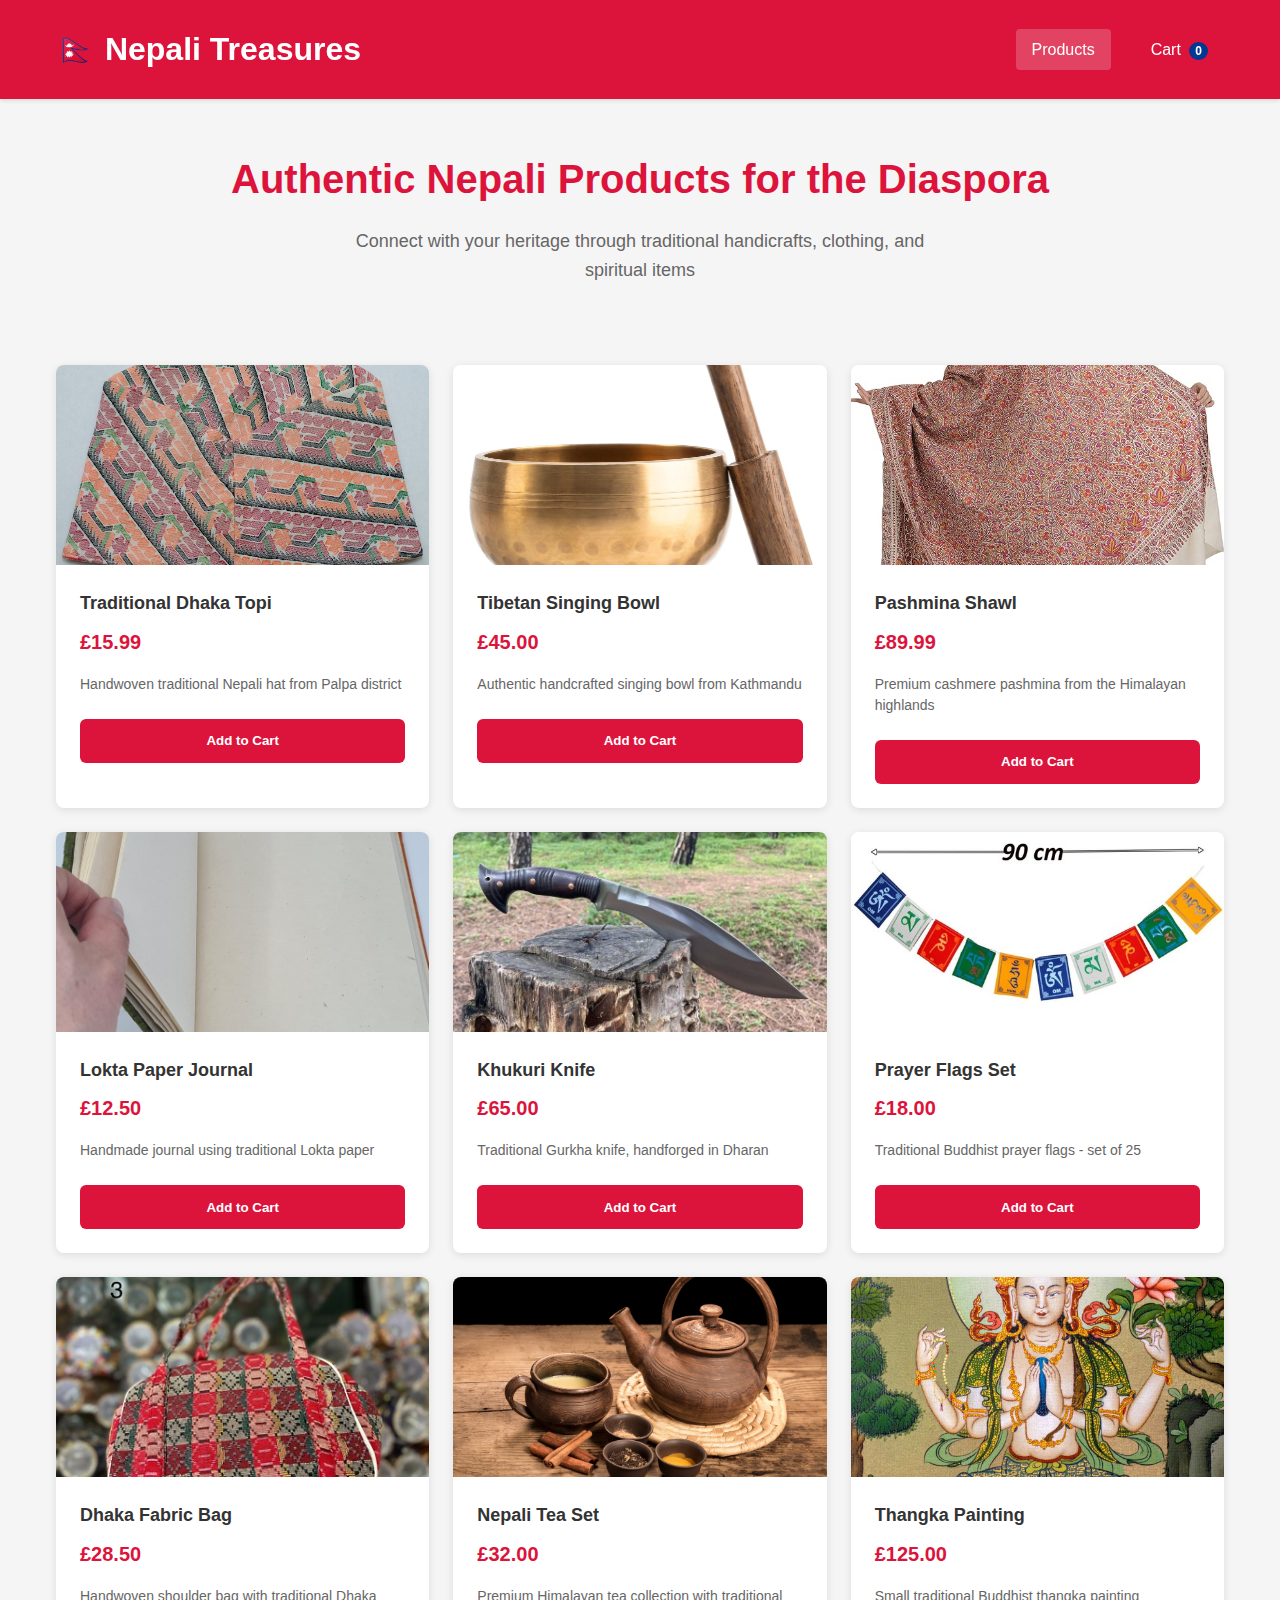
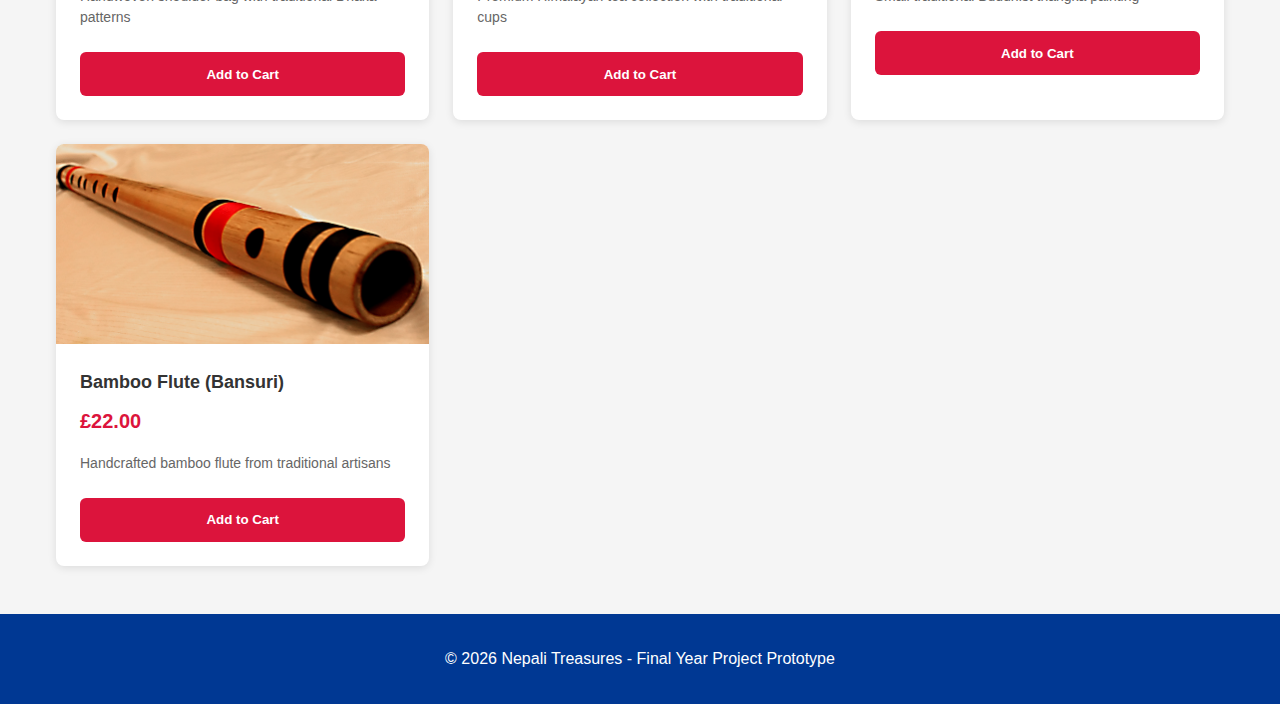
<file: index.html>
<!DOCTYPE html>
<html lang="en">
<head>
    <meta charset="UTF-8">
    <meta name="viewport" content="width=device-width, initial-scale=1.0">
    <title>Nepali Treasures - Authentic Products from Nepal</title>
    <link rel="stylesheet" href="css/style.css">
</head>
<body>
    <!-- Header -->
    <header>
        <div class="container">
            <h1>🇳🇵 Nepali Treasures</h1>
            <nav>
                <a href="index.html" class="active">Products</a>
                <a href="cart.html" class="cart-link">
                    Cart <span id="cart-count" class="cart-badge">0</span>
                </a>
            </nav>
        </div>
    </header>

    <!-- Main Content -->
    <main class="container">
        <section class="hero">
            <h2>Authentic Nepali Products for the Diaspora</h2>
            <p>Connect with your heritage through traditional handicrafts, clothing, and spiritual items</p>
        </section>

        <!-- Products will be loaded here by JavaScript -->
        <section id="products-grid" class="products-grid">
            <!-- Products dynamically loaded -->
        </section>
    </main>

    <!-- Footer -->
    <footer>
        <div class="container">
            <p>&copy; 2026 Nepali Treasures - Final Year Project Prototype</p>
        </div>
    </footer>

    <!-- JavaScript -->
    <script src="js/products.js"></script>
    <script src="js/haptics.js"></script>
    <script src="js/cart.js"></script>
</body>
</html>
</file>
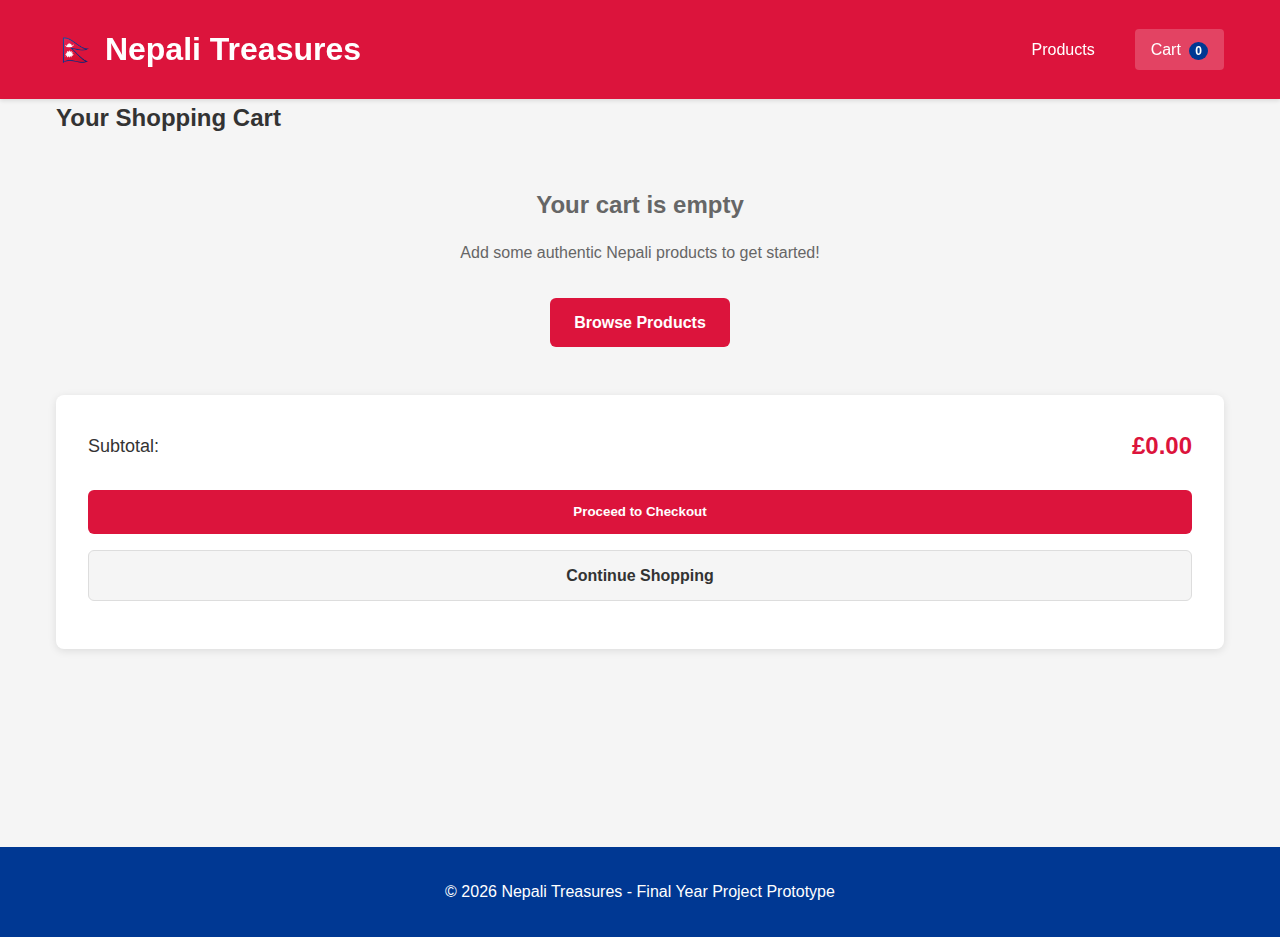
<file: cart.html>
<!DOCTYPE html>
<html lang="en">
<head>
    <meta charset="UTF-8">
    <meta name="viewport" content="width=device-width, initial-scale=1.0">
    <title>Shopping Cart - Nepali Treasures</title>
    <link rel="stylesheet" href="css/style.css">
</head>
<body>
    <!-- Header -->
    <header>
        <div class="container">
            <h1>🇳🇵 Nepali Treasures</h1>
            <nav>
                <a href="index.html">Products</a>
                <a href="cart.html" class="active cart-link">
                    Cart <span id="cart-count" class="cart-badge">0</span>
                </a>
            </nav>
        </div>
    </header>

    <!-- Main Content -->
    <main class="container">
        <h2>Your Shopping Cart</h2>
        
        <!-- Cart Items Container -->
        <div id="cart-items" class="cart-container">
            <!-- Cart items will be loaded here by JavaScript -->
        </div>

        <!-- Cart Summary -->
        <div class="cart-summary">
            <div class="summary-row">
                <span>Subtotal:</span>
                <span id="cart-total" class="total-amount">£0.00</span>
            </div>
            <button id="checkout-btn" class="btn btn-primary">Proceed to Checkout</button>
            <a href="index.html" class="btn btn-secondary">Continue Shopping</a>
        </div>
    </main>

    <!-- Footer -->
    <footer>
        <div class="container">
            <p>&copy; 2026 Nepali Treasures - Final Year Project Prototype</p>
        </div>
    </footer>

    <!-- JavaScript -->
    <script src="js/products.js"></script>
    <script src="js/haptics.js"></script>
    <script src="js/cart.js"></script>
</body>
</html>
</file>
<file: css/style.css>
/* ============================================
   NEPALI E-COMMERCE PLATFORM - STYLES
   Milestone 4: Early Prototype
   ============================================ */

/* CSS VARIABLES - Easy theming */
:root {
    /* Nepali Cultural Colors */
    --primary-red: #DC143C;      /* Nepali flag red */
    --primary-blue: #003893;     /* Nepali flag blue */
    --white: #FFFFFF;
    
    /* UI Colors */
    --bg-light: #F5F5F5;
    --bg-white: #FFFFFF;
    --text-dark: #333333;
    --text-gray: #666666;
    --border-gray: #DDDDDD;
    
    /* Accent Colors */
    --success-green: #28A745;
    --warning-orange: #FFA500;
    --error-red: #DC3545;
    
    /* Spacing */
    --spacing-xs: 0.5rem;
    --spacing-sm: 1rem;
    --spacing-md: 1.5rem;
    --spacing-lg: 2rem;
    --spacing-xl: 3rem;
    
    /* Typography */
    --font-main: -apple-system, BlinkMacSystemFont, 'Segoe UI', Roboto, 'Helvetica Neue', Arial, sans-serif;
    --font-size-base: 16px;
}

/* ============================================
   RESET & BASE STYLES
   ============================================ */

* {
    margin: 0;
    padding: 0;
    box-sizing: border-box;
}

html {
    font-size: var(--font-size-base);
    -webkit-font-smoothing: antialiased;
    -moz-osx-font-smoothing: grayscale;
}

body {
    font-family: var(--font-main);
    line-height: 1.6;
    color: var(--text-dark);
    background-color: var(--bg-light);
}

img {
    max-width: 100%;
    height: auto;
    display: block;
}

a {
    text-decoration: none;
    color: inherit;
}

button {
    font-family: inherit;
    cursor: pointer;
    border: none;
}

/* ============================================
   LAYOUT - Container
   ============================================ */

.container {
    width: 100%;
    max-width: 1200px;
    margin: 0 auto;
    padding: 0 var(--spacing-sm);
}

/* ============================================
   HEADER
   ============================================ */

header {
    background-color: var(--primary-red);
    color: var(--white);
    padding: var(--spacing-md) 0;
    box-shadow: 0 2px 4px rgba(0,0,0,0.1);
    position: sticky;
    top: 0;
    z-index: 100;
}

header .container {
    display: flex;
    justify-content: space-between;
    align-items: center;
}

header h1 {
    font-size: 1.5rem;
    font-weight: 700;
}

header nav {
    display: flex;
    gap: var(--spacing-md);
    align-items: center;
}

header nav a {
    color: var(--white);
    padding: var(--spacing-xs) var(--spacing-sm);
    border-radius: 4px;
    transition: background-color 0.3s ease;
    font-weight: 500;
}

header nav a:hover,
header nav a.active {
    background-color: rgba(255, 255, 255, 0.2);
}

.cart-link {
    position: relative;
}

.cart-badge {
    background-color: var(--primary-blue);
    color: var(--white);
    border-radius: 50%;
    padding: 2px 6px;
    font-size: 0.75rem;
    font-weight: bold;
    margin-left: 4px;
}

/* ============================================
   MAIN CONTENT
   ============================================ */

main {
    padding: var(--spacing-lg) var(--spacing-sm);
    min-height: calc(100vh - 200px);
}

/* ============================================
   HERO SECTION
   ============================================ */

.hero {
    text-align: center;
    padding: var(--spacing-xl) 0;
    margin-bottom: var(--spacing-lg);
}

.hero h2 {
    font-size: 2rem;
    color: var(--primary-red);
    margin-bottom: var(--spacing-sm);
}

.hero p {
    font-size: 1.125rem;
    color: var(--text-gray);
    max-width: 600px;
    margin: 0 auto;
}

/* ============================================
   PRODUCTS GRID
   ============================================ */

.products-grid {
    display: grid;
    grid-template-columns: repeat(auto-fill, minmax(280px, 1fr));
    gap: var(--spacing-md);
    margin-bottom: var(--spacing-xl);
}

.product-card {
    background-color: var(--bg-white);
    border-radius: 8px;
    overflow: hidden;
    box-shadow: 0 2px 8px rgba(0,0,0,0.1);
    transition: transform 0.3s ease, box-shadow 0.3s ease;
}

.product-card:hover {
    transform: translateY(-4px);
    box-shadow: 0 4px 16px rgba(0,0,0,0.15);
}

.product-image {
    width: 100%;
    height: 200px;
    object-fit: cover;
    background-color: var(--bg-light);
}

.product-info {
    padding: var(--spacing-md);
}

.product-name {
    font-size: 1.125rem;
    font-weight: 600;
    margin-bottom: var(--spacing-xs);
    color: var(--text-dark);
}

.product-price {
    font-size: 1.25rem;
    font-weight: 700;
    color: var(--primary-red);
    margin-bottom: var(--spacing-sm);
}

.product-description {
    font-size: 0.875rem;
    color: var(--text-gray);
    margin-bottom: var(--spacing-md);
    line-height: 1.5;
}

/* ============================================
   BUTTONS
   ============================================ */

.btn {
    display: inline-block;
    padding: 12px 24px;
    border-radius: 6px;
    font-weight: 600;
    text-align: center;
    transition: all 0.3s ease;
    min-height: 44px; /* Touch-friendly */
    min-width: 44px;
}

.btn-primary {
    background-color: var(--primary-red);
    color: var(--white);
}

.btn-primary:hover {
    background-color: #B8102F;
    transform: translateY(-2px);
    box-shadow: 0 4px 8px rgba(0,0,0,0.2);
}

.btn-secondary {
    background-color: var(--bg-light);
    color: var(--text-dark);
    border: 1px solid var(--border-gray);
}

.btn-secondary:hover {
    background-color: var(--border-gray);
}

.btn-full {
    width: 100%;
}

/* ============================================
   FOOTER
   ============================================ */

footer {
    background-color: var(--primary-blue);
    color: var(--white);
    text-align: center;
    padding: var(--spacing-lg) 0;
    margin-top: var(--spacing-xl);
}

/* ============================================
   RESPONSIVE - Mobile First
   ============================================ */

/* Tablets */
@media (min-width: 768px) {
    header h1 {
        font-size: 2rem;
    }
    
    .hero h2 {
        font-size: 2.5rem;
    }
    
    .products-grid {
        grid-template-columns: repeat(auto-fill, minmax(300px, 1fr));
    }
}

/* Desktop */
@media (min-width: 1024px) {
    .products-grid {
        grid-template-columns: repeat(3, 1fr);
    }
}
```

/* ============================================
   CART PAGE STYLES
   ============================================ */

.cart-container {
    background-color: var(--bg-white);
    border-radius: 8px;
    padding: var(--spacing-md);
    margin-bottom: var(--spacing-lg);
}

.empty-cart {
    text-align: center;
    padding: var(--spacing-xl) var(--spacing-md);
}

.empty-cart h3 {
    font-size: 1.5rem;
    color: var(--text-gray);
    margin-bottom: var(--spacing-sm);
}

.empty-cart p {
    color: var(--text-gray);
    margin-bottom: var(--spacing-lg);
}

.cart-item {
    display: grid;
    grid-template-columns: 100px 1fr auto auto auto;
    gap: var(--spacing-md);
    align-items: center;
    padding: var(--spacing-md);
    border-bottom: 1px solid var(--border-gray);
    position: relative;
}

.cart-item:last-child {
    border-bottom: none;
}

.cart-item-image {
    width: 100px;
    height: 100px;
    object-fit: cover;
    border-radius: 6px;
}

.cart-item-details {
    flex: 1;
}

.cart-item-name {
    font-size: 1.125rem;
    font-weight: 600;
    margin-bottom: var(--spacing-xs);
}

.cart-item-price {
    color: var(--text-gray);
    font-size: 0.875rem;
}

.cart-item-quantity {
    display: flex;
    align-items: center;
    gap: 8px;
}

.quantity-btn {
    width: 32px;
    height: 32px;
    border: 1px solid var(--border-gray);
    background-color: var(--bg-white);
    border-radius: 4px;
    font-size: 1.25rem;
    display: flex;
    align-items: center;
    justify-content: center;
    cursor: pointer;
    transition: all 0.2s ease;
}

.quantity-btn:hover {
    background-color: var(--bg-light);
    border-color: var(--primary-red);
}

.quantity-input {
    width: 50px;
    height: 32px;
    text-align: center;
    border: 1px solid var(--border-gray);
    border-radius: 4px;
    font-size: 1rem;
}

.cart-item-total {
    font-size: 1.125rem;
    font-weight: 700;
    color: var(--primary-red);
    min-width: 80px;
    text-align: right;
}

.cart-item-remove {
    width: 32px;
    height: 32px;
    border: none;
    background-color: var(--error-red);
    color: var(--white);
    border-radius: 50%;
    font-size: 1.5rem;
    cursor: pointer;
    transition: all 0.2s ease;
    display: flex;
    align-items: center;
    justify-content: center;
}

.cart-item-remove:hover {
    background-color: #C82333;
    transform: scale(1.1);
}

/* ============================================
   CART SUMMARY
   ============================================ */

.cart-summary {
    background-color: var(--bg-white);
    border-radius: 8px;
    padding: var(--spacing-lg);
    box-shadow: 0 2px 8px rgba(0,0,0,0.1);
}

.summary-row {
    display: flex;
    justify-content: space-between;
    align-items: center;
    margin-bottom: var(--spacing-md);
    font-size: 1.125rem;
}

.total-amount {
    font-size: 1.5rem;
    font-weight: 700;
    color: var(--primary-red);
}

.cart-summary .btn {
    width: 100%;
    margin-bottom: var(--spacing-sm);
}

/* ============================================
   NOTIFICATIONS
   ============================================ */

.cart-notification {
    position: fixed;
    top: 80px;
    right: 20px;
    background-color: var(--success-green);
    color: var(--white);
    padding: var(--spacing-md) var(--spacing-lg);
    border-radius: 6px;
    box-shadow: 0 4px 12px rgba(0,0,0,0.15);
    z-index: 1000;
    transform: translateX(400px);
    transition: transform 0.3s ease;
    font-weight: 600;
}

.cart-notification.show {
    transform: translateX(0);
}

/* ============================================
   RESPONSIVE - CART PAGE
   ============================================ */

@media (max-width: 768px) {
    .cart-item {
        grid-template-columns: 80px 1fr;
        gap: var(--spacing-sm);
    }
    
    .cart-item-image {
        width: 80px;
        height: 80px;
    }
    
    .cart-item-quantity {
        grid-column: 1 / -1;
        justify-content: center;
    }
    
    .cart-item-total {
        grid-column: 1 / -1;
        text-align: center;
        margin-top: var(--spacing-xs);
    }
    
    .cart-item-remove {
        position: absolute;
        top: 10px;
        right: 10px;
    }
}
</file>
